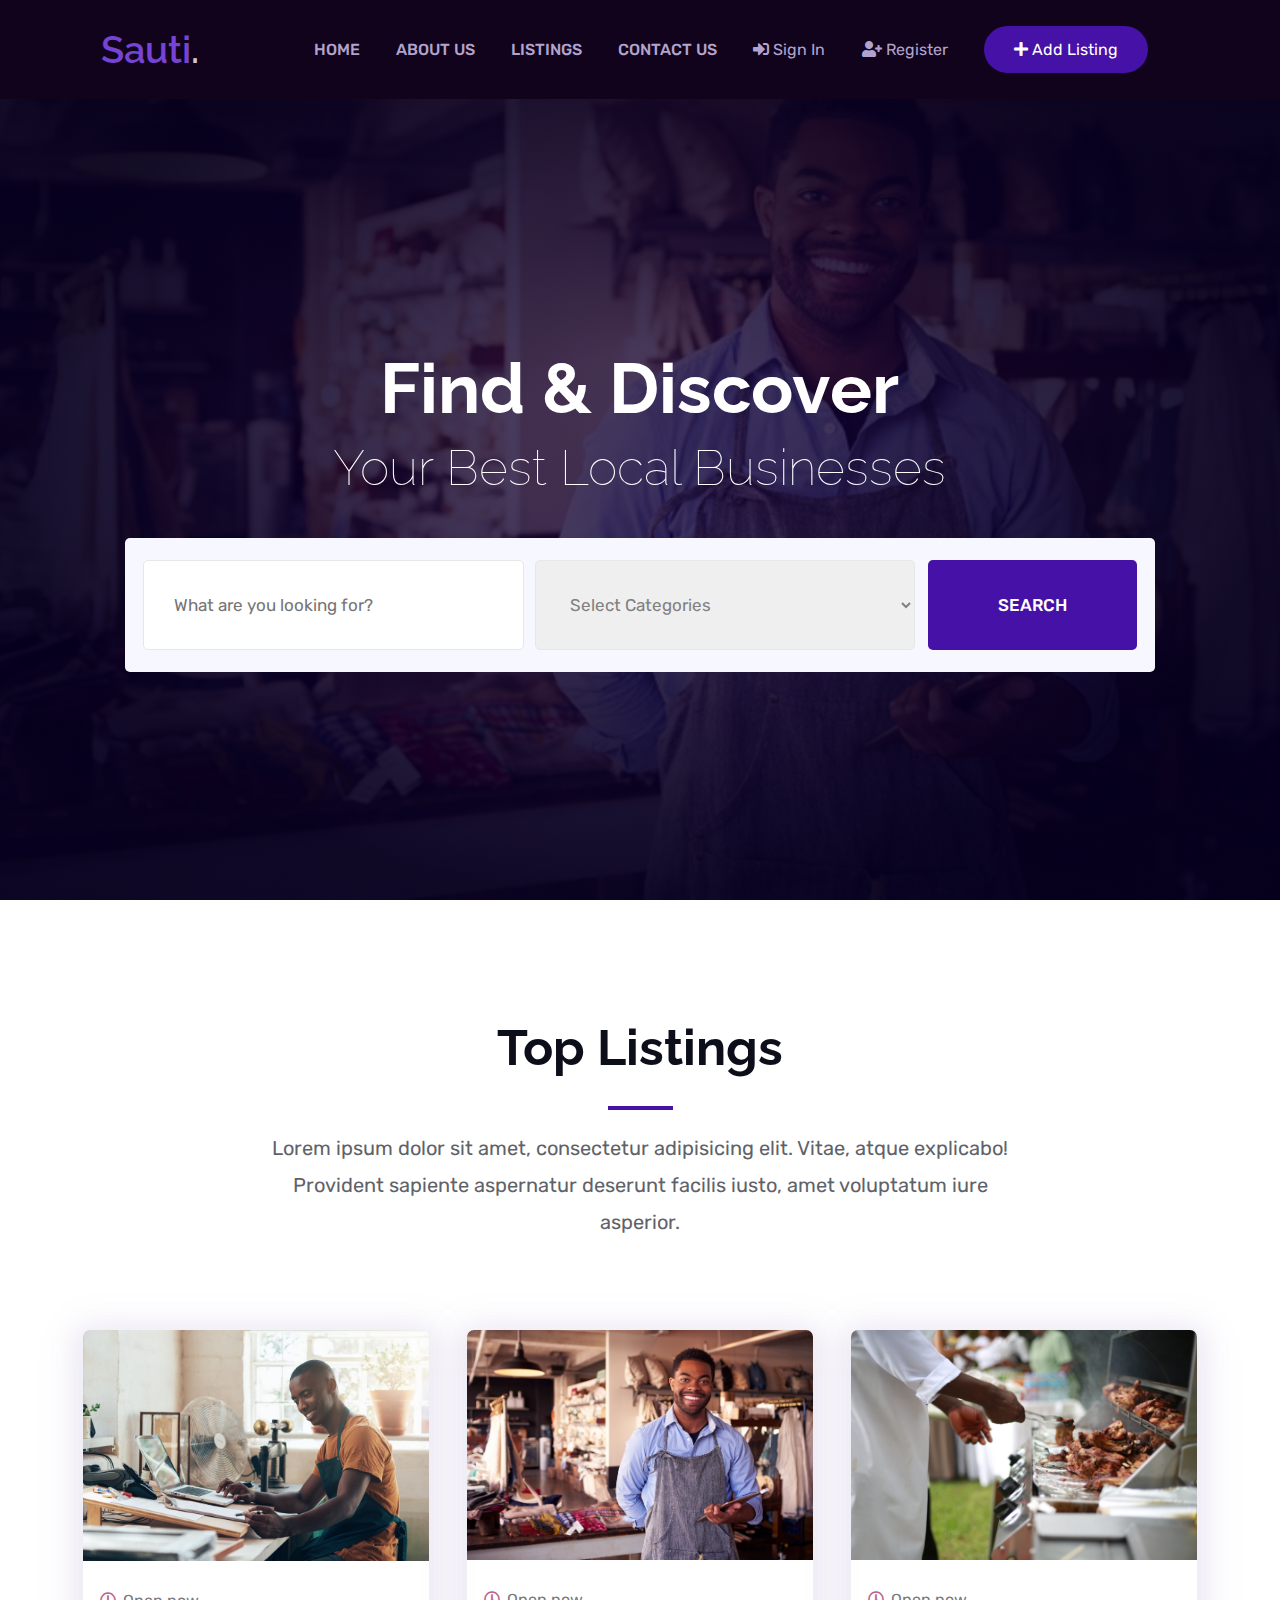
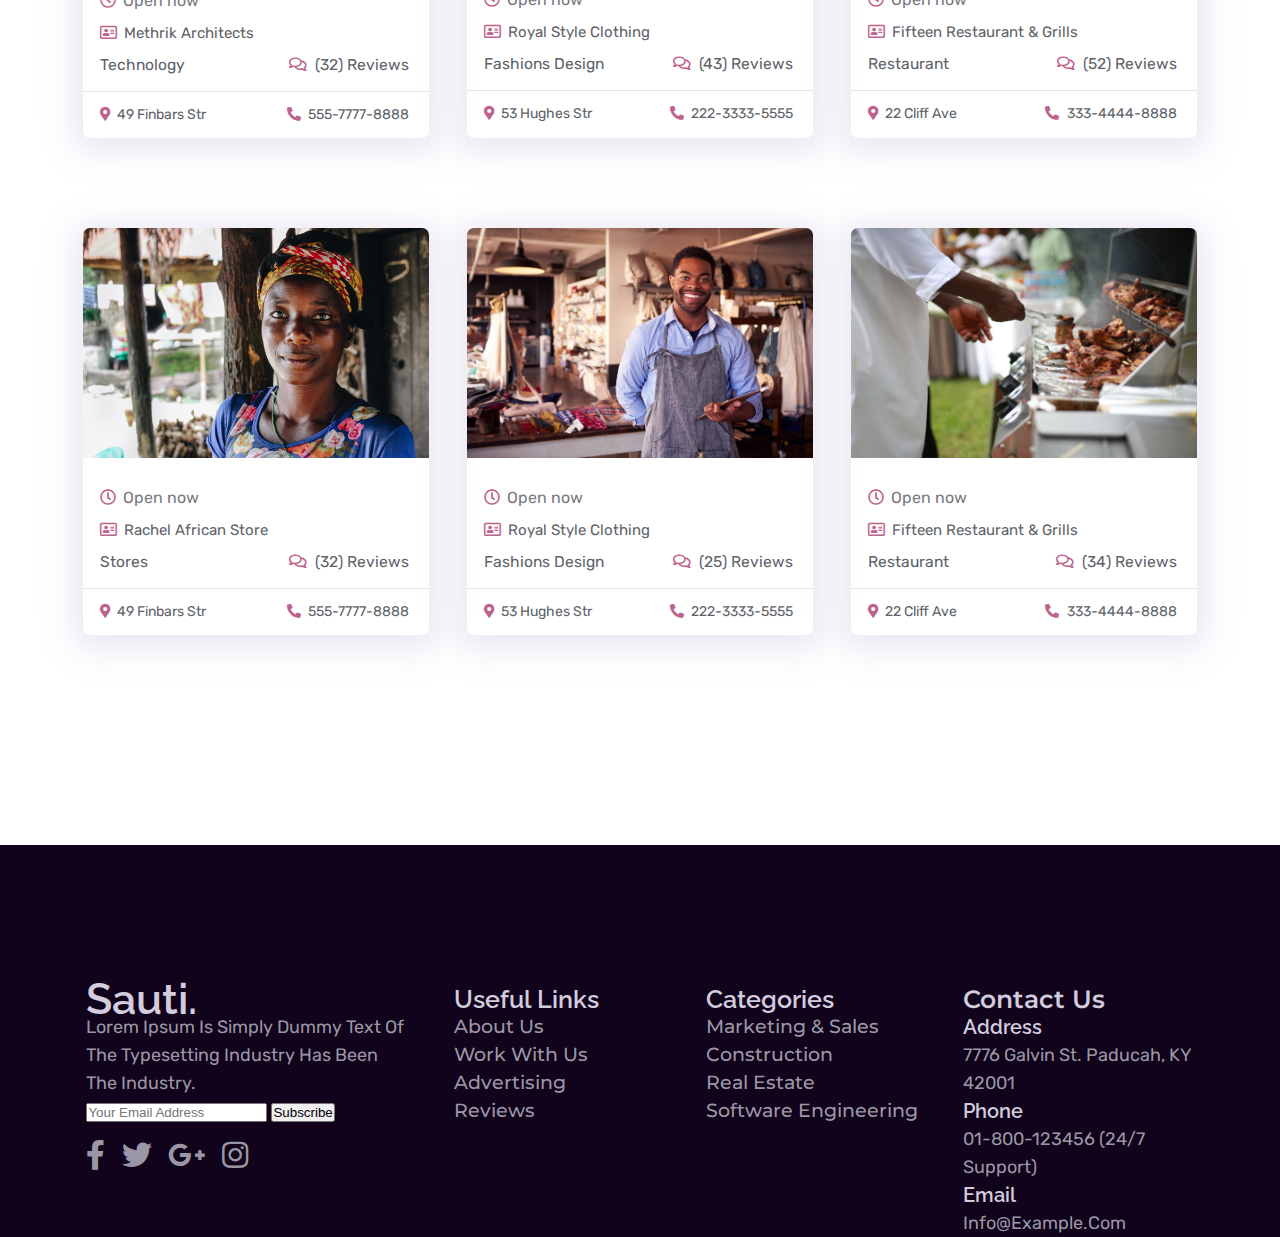
<file: index.html>
<!DOCTYPE html>
<html lang="en">
<head>
    <meta charset="UTF-8">
    <meta name="viewport" content="width=device-width, initial-scale=1.0">
    <meta http-equiv="X-UA-Compatible" content="ie=edge">
    <title>Sauti</title>
    <link rel="stylesheet" href="css/all.min.css">
    <link rel="stylesheet" href="css/style.css">
    <link href="https://fonts.googleapis.com/css?family=Montserrat:100,100i,200,200i,300,300i,400,400i,500,500i,600,600i,700,700i,800,800i,900,900i|Raleway:100,100i,200,200i,300,300i,400,400i,500,500i,600,600i,700,700i,800,800i,900,900i|Rubik:300,300i,400,400i,500,500i,700,700i,900,900i&display=swap" rel="stylesheet">
</head>
<body>
    <div class="container">

        <input type="checkbox" class="checkbox" id="click">

        <nav>
            <div class="nav-wrapper">
                <div class="logo-container">
                    <p>Sauti<span class="colored">.</span><span class="colored"></span></p>
                </div>
                <div class="nav-container">
                    <a href="">HOME</a>
                    <a href="about.html">ABOUT US</a>
                    <a href="">LISTINGS</a>
                    <a href="" class="contact-us">CONTACT US</a>
                    <a href="https://lucid-beaver-323918.netlify.com/login"><i class="fas fa-sign-in-alt"></i> Sign In</a>
                    <a href="https://lucid-beaver-323918.netlify.com" class="register"><i class="fas fa-user-plus"></i> Register</a>
                    <a href="https://lucid-beaver-323918.netlify.com" class="add-listing"> <i class="fas fa-plus"></i> Add Listing</a>
                    
                    <label for="click">
                        <div class="hamburger-wrapper">
                            <div class="hamburger"></div>
                            <div class="hamburger"></div>
                            <div class="hamburger"></div>
                        </div>
                    </label>
                </div>        
                
            </div>
        </nav>
        <header>
            <div class="header-content">
                <div class="header-text">
                    <h1>Find & Discover</h1>
                    <p>Your Best Local Businesses</p>
                </div>
                <!-- <div class="form-container"> -->
                <form action="" class="form-content">
                    <div class="input-container">
                        <input class="text-input" type="text" placeholder="What are you looking for?">
                        <select class="text-input" name="listing" form="">
                            <option value="">Select Categories</option>
                            <option value="">Marketing</option>
                            <option value="">Information Technology</option>
                            <option value="">Sales</option>
                            <option value="">Software Engineering</option>
                            <option value="">Construction</option>
                            <option value="">Real Estate</option>
                            <option value="">Employer</option>
                        </select>
                    </div>
                    <div class="submit-container">
                        <input class="submit-input" type="submit" name="" id="" value="SEARCH">
                    </div>
                </form>  
                <!-- </div> -->
            </div>

            <div class="header-textTwo">
                <p class="">Find Amazing Places, Activities And Businesses </p>
            </div>
        </header><!-- header ends here -->

        <!-- mobile side nav starts -->
        <div class="mobile-nav">
            <div class="side-logo">
                <h4>Sauti<span class="dotted">.</span></h4>
            </div>
            <div class="sidelinks-container">
                <a href=""><li>HOME</li></a>
                <a href="about.html"><li>ABOUT US</li></a>
                <a href=""><li>LISTINGS</li></a>
                <a href=""><li>CONTACT US</li></a>
            </div>
        </div> <!-- mobile side nav ends here -->
        

        <section class="first-section">
            <div class="listing-text">
                <h1>Top Listings</h1>
                <hr>
                <p>Lorem ipsum dolor sit amet, consectetur adipisicing elit. Vitae, atque explicabo! Provident sapiente aspernatur deserunt facilis iusto, amet voluptatum iure asperior.</p>
            </div>
            <div class="card-container">
                <div class="card">
                    <div >
                        <img class="card-img" src="img/african-man-business.jpg" alt="">
                    </div>
                    <div class="card-text">
                        <p><i class="far fa-clock"></i> Open now</p>
                        <p><i class="far fa-address-card"></i> Methrik Architects</p>
                        <div class="rest-reviews">
                            <span>Technology</span> <span><i class="far fa-comments"></i> (32) Reviews</span>
                        </div>
                      
                    </div>
                    <div class="address-cont">
                        <div class="address">
                            <span><i class="fas fa-map-marker-alt"></i> 49 Finbars Str</span>
                            <span><i class="fas fa-phone-alt"></i> 555-7777-8888</span>
                        </div>
                    </div>
                </div>

                <div class="card">
                    <div>
                        <img class="card-img" src="img/african-bizman.jpg" alt="">
                    </div>
                    <div class="card-text">
                        <p><i class="far fa-clock"></i> Open now</p>
                        <p><i class="far fa-address-card"></i> Royal Style Clothing</p>
                        <div class="rest-reviews">
                            <span>Fashions Design</span> <span><i class="far fa-comments"></i> (43) Reviews</span>
                        </div>
                      
                    </div>
                    <div class="address-cont">
                        <div class="address">
                            <span><i class="fas fa-map-marker-alt"></i> 53 Hughes Str</span>
                            <span><i class="fas fa-phone-alt"></i> 222-3333-5555</span>
                        </div>
                    </div>
                </div>

                <div class="card">
                    <div>
                        <img class="card-img" src="img/bbq-man.jpg" alt="">
                    </div>
                    <div class="card-text">
                        <p><i class="far fa-clock"></i> Open now</p>
                        <p><i class="far fa-address-card"></i> Fifteen Restaurant & Grills</p>
                        <div class="rest-reviews">
                            <span>Restaurant</span> <span><i class="far fa-comments"></i> (52) Reviews</span>
                        </div>
                      
                    </div>
                    <div class="address-cont">
                        <div class="address">
                            <span><i class="fas fa-map-marker-alt"></i> 22 Cliff Ave</span>
                            <span><i class="fas fa-phone-alt"></i> 333-4444-8888</span>
                        </div>
                    </div>
                </div> 

                <div class="card">
                    <div >
                        <img class="card-img" src="img/african-woman.jpg" alt="">
                    </div>
                    <div class="card-text">
                        <p><i class="far fa-clock"></i> Open now</p>
                        <p><i class="far fa-address-card"></i> Rachel African Store</p>
                        <div class="rest-reviews">
                            <span>Stores</span> <span><i class="far fa-comments"></i> (32) Reviews</span>
                        </div>
                      
                    </div>
                    <div class="address-cont">
                        <div class="address">
                            <span><i class="fas fa-map-marker-alt"></i> 49 Finbars Str</span>
                            <span><i class="fas fa-phone-alt"></i> 555-7777-8888</span>
                        </div>
                    </div>
                </div>

                <div class="card">
                    <div>
                        <img class="card-img" src="img/african-bizman.jpg" alt="">
                    </div>
                    <div class="card-text">
                        <p><i class="far fa-clock"></i> Open now</p>
                        <p><i class="far fa-address-card"></i> Royal Style Clothing</p>
                        <div class="rest-reviews">
                            <span>Fashions Design</span> <span><i class="far fa-comments"></i> (25) Reviews</span>
                        </div>
                      
                    </div>
                    <div class="address-cont">
                        <div class="address">
                            <span><i class="fas fa-map-marker-alt"></i> 53 Hughes Str</span>
                            <span><i class="fas fa-phone-alt"></i> 222-3333-5555</span>
                        </div>
                    </div>
                </div>

                <div class="card">
                    <div>
                        <img class="card-img" src="img/bbq-man.jpg" alt="">
                    </div>
                    <div class="card-text">
                        <p><i class="far fa-clock"></i> Open now</p>
                        <p><i class="far fa-address-card"></i> Fifteen Restaurant & Grills</p>
                        <div class="rest-reviews">
                            <span>Restaurant</span> <span><i class="far fa-comments"></i> (34) Reviews</span>
                        </div>
                      
                    </div>
                    <div class="address-cont">
                        <div class="address">
                            <span><i class="fas fa-map-marker-alt"></i> 22 Cliff Ave</span>
                            <span><i class="fas fa-phone-alt"></i>   333-4444-8888</span>
                        </div>
                    </div>
                </div> 
            </div>

            <!-- <div class="card-container">
               
            </div> -->
        </section>
            

        <footer>
            <div class="footer-container">
                <div class="footer footer-logo">
                    <h3>Sauti.</h3>
                    <p>Lorem Ipsum Is Simply Dummy Text Of The Typesetting Industry Has Been The Industry.</p>
                    <div>
                        <input type="text" placeholder="Your Email Address">
                        <input type="Submit" value="Subscribe">
                    </div>
                    <div class="social">
                        <span><a href=""><i class="fab fa-facebook-f"></i></a></span>
                        <span><a href=""><i class="fab fa-twitter"></i></a></span>
                        <span><a href=""><i class="fab fa-google-plus-g"></i></a></span>
                        <span><a href=""><i class="fab fa-instagram"></i></a></span>
                    </div>
                </div>
                <div class="footer category">
                    <div class="">
                        <h4>Useful Links</h4>
                        <li><a href="about.html">About Us</a></li>
                        <li><a href=""> Work With Us</a></li>
                        <li><a href="">Advertising</a></li>
                        <li><a href="">Reviews</a></li>  
                            
                    </div>
                </div>
                    
                    <div class="footer footer2">
                        <h4>Categories</h4>
                        <li><a href="">Marketing & Sales</a></li>
                        <li><a href="">Construction</a></li>
                        <li><a href="">Real Estate</a></li>
                        <li><a href="">Software Engineering</a></li>
                    </div>
            

                <div class="footer contact">
                    <h4>Contact Us</h4>
                    <h5>Address</h5>
                    <p>7776 Galvin St. Paducah, KY 42001</p>

                    <h5>Phone</h5>
                    <p>01-800-123456 (24/7 Support)</p>

                    <h5>Email</h5>
                    <p>Info@Example.Com</p>
                </div>
                </div>
                
                    
                
                    
                

                
            </div>
        </footer>
    </div>
</body>
</html>
</file>
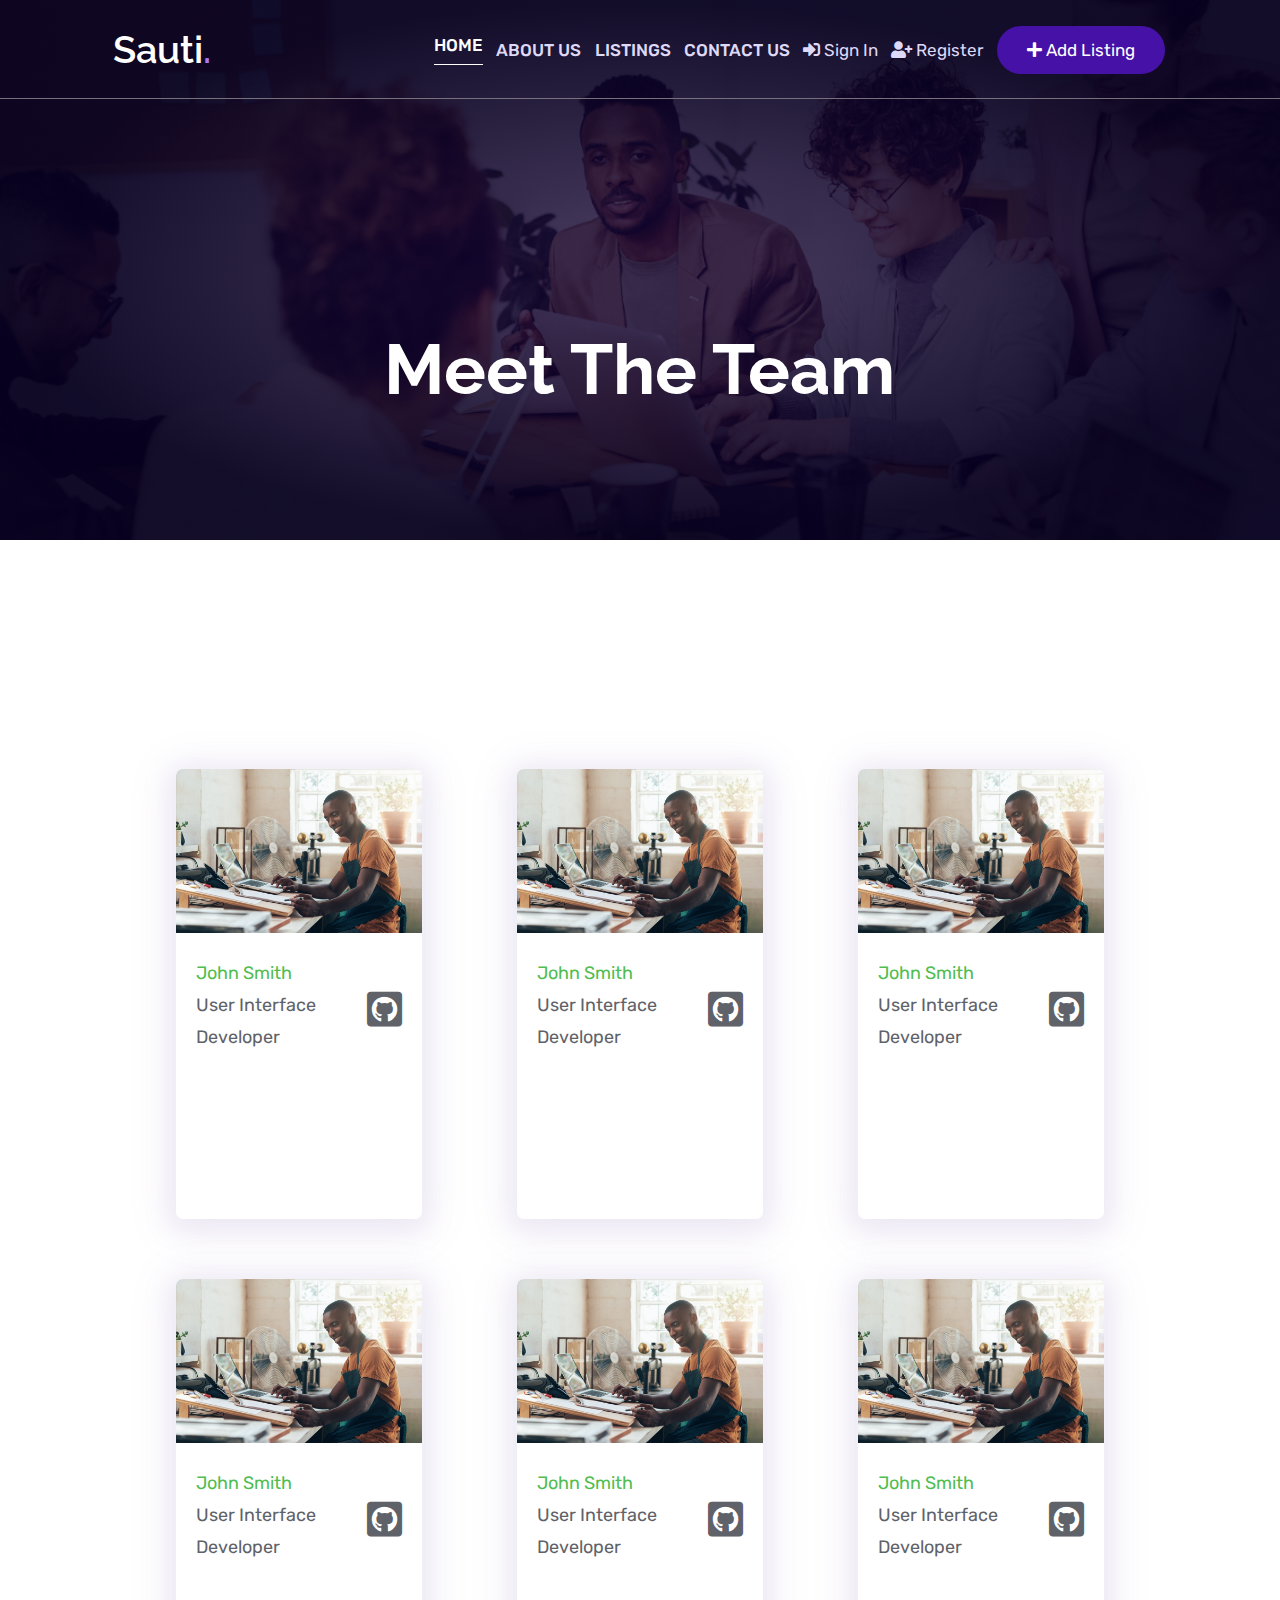
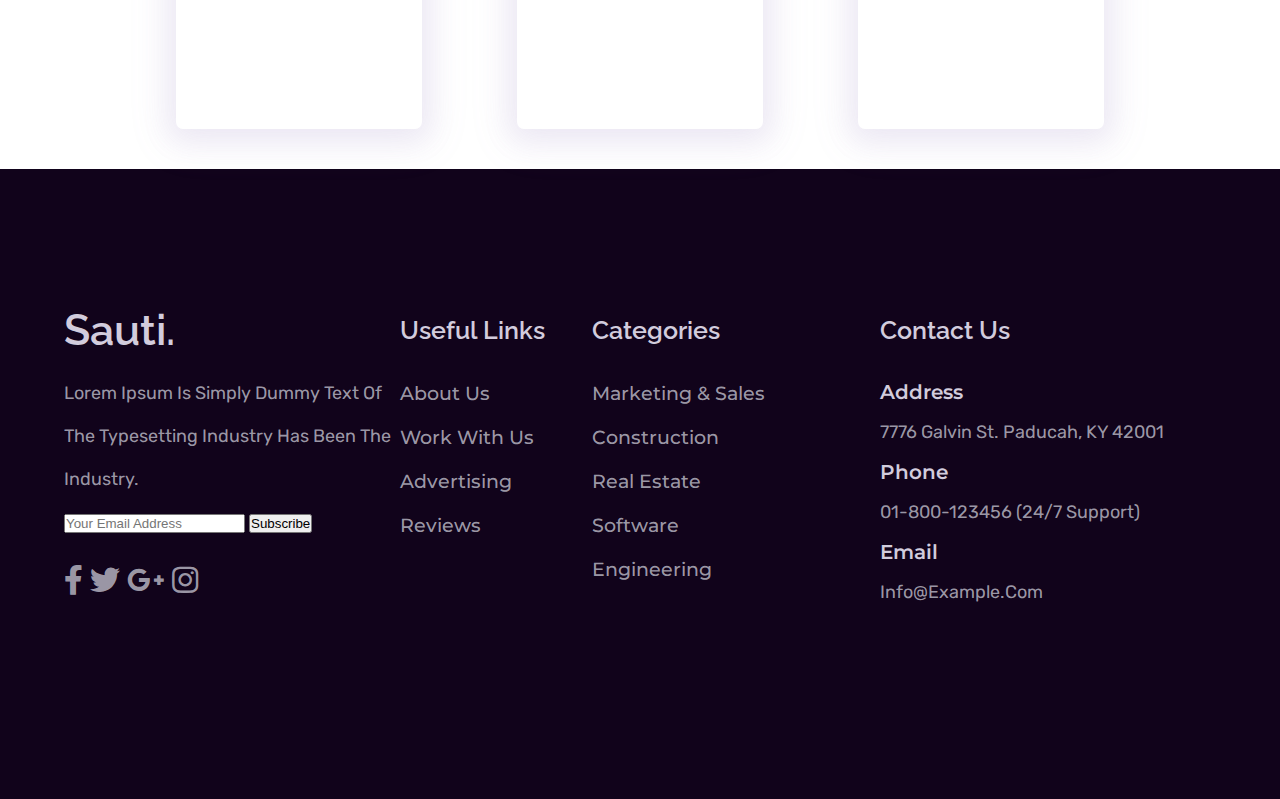
<file: about.html>
<!DOCTYPE html>
<html lang="en">
<head>
    <meta charset="UTF-8">
    <meta name="viewport" content="width=device-width, initial-scale=1.0">
    <meta http-equiv="X-UA-Compatible" content="ie=edge">
    <title>Document</title>
    <link rel="stylesheet" href="css/all.min.css">
    <link rel="stylesheet" href="css/about.css">
    <link href="https://fonts.googleapis.com/css?family=Open+Sans:300,300i,400,400i,600,600i,700,700i,800|Raleway:100,100i,200,200i,300,300i,400,400i,500,500i,600,600i,700,700i,800,800i,900,900i|Rubik:300,300i,400,400i,500,500i,700,700i,900,900i&display=swap" rel="stylesheet">
    <link href="https://fonts.googleapis.com/css?family=Montserrat:100,100i,200,200i,300,300i,400,400i,500,500i,600,600i,700,700i,800,800i,900&display=swap" rel="stylesheet">
</head>
<body>
    <div class="container">

        <nav>
            <div class="nav-wrapper">
                <div class="logo-container">
                    <p>Sauti<span class="colored">.</span><span class="colored"></span></p>
                </div>
                <div class="nav-container">
                    <a href="index.html">HOME</a>
                    <a href="">ABOUT US</a>
                    <a href="">LISTINGS</a>
                    <a href="">CONTACT US</a>
                    <a href=""><i class="fas fa-sign-in-alt"></i> Sign In</a>
                    <a href=""><i class="fas fa-user-plus"></i> Register</a>
                    <a href=""> <i class="fas fa-plus"></i> Add Listing</a>
                </div>        
                
            </div>
        </nav>
        <header>
            <div class="header-content">
                <div class="header-text">
                    <h1>Meet The Team</h1>
                </div>
            </div>

        </header><!-- HEADER ENDS HERE -->

        <!-- TEAM MEMBERS LISTING START HERE -->

        <section class="first-section">

            <div class="card-container">
                <div class="card">
                    <div>
                        <img class="card-img" src="img/african-man-business.jpg" alt="">
                    </div>
                    <div class="card-text">
                        <p>John Smith</p>
                        <div class="rest-reviews">
                            <span>User Interface Developer</span> <span><a href=""><i class="fab fa-github-square"></i></a></span>
                        </div>
                    </div>
                    
                </div>

                <div class="card">
                    <div>
                        <img class="card-img" src="img/african-man-business.jpg" alt="">
                    </div>
                    <div class="card-text">
                        <p>John Smith</p>
                        <div class="rest-reviews">
                            <span>User Interface Developer</span> <span><a href=""><i class="fab fa-github-square"></i></a></span>
                        </div>
                    </div>
                    
                </div>

                <div class="card">
                    <div>
                        <img class="card-img" src="img/african-man-business.jpg" alt="">
                    </div>
                    <div class="card-text">
                        <p>John Smith</p>
                        <div class="rest-reviews">
                            <span>User Interface Developer</span> <span><a href=""><i class="fab fa-github-square"></i></a></span>
                        </div>
                    </div>
                    
                </div>

            </div>

            <div class="card-container">
                <div class="card">
                    <div>
                        <img class="card-img" src="img/african-man-business.jpg" alt="">
                    </div>
                    <div class="card-text">
                        <p>John Smith</p>
                        <div class="rest-reviews">
                            <span>User Interface Developer</span> <span><a href=""><i class="fab fa-github-square"></i></a></span>
                        </div>
                    </div>
                    
                </div>

                <div class="card">
                    <div>
                        <img class="card-img" src="img/african-man-business.jpg" alt="">
                    </div>
                    <div class="card-text">
                        <p>John Smith</p>
                        <div class="rest-reviews">
                            <span>User Interface Developer</span> <span><a href=""><i class="fab fa-github-square"></i></a></span>
                        </div>
                    </div>
                    
                </div>

                <div class="card">
                    <div>
                        <img class="card-img" src="img/african-man-business.jpg" alt="">
                    </div>
                    <div class="card-text">
                        <p>John Smith</p>
                        <div class="rest-reviews">
                            <span>User Interface Developer</span> <span><a href=""><i class="fab fa-github-square"></i></a></span>
                        </div>
                    </div>
                    
                </div>

            </div>
        </section>


        <footer>
            <div class="footer-container">
                <div class="footer footer-logo">
                    <h3>Sauti.</h3>
                    <p>Lorem Ipsum Is Simply Dummy Text Of The Typesetting Industry Has Been The Industry.</p>
                    <div>
                        <input type="text" placeholder="Your Email Address">
                        <input type="Submit" value="Subscribe">
                    </div>
                    <div class="social">
                        <span><a href=""><i class="fab fa-facebook-f"></i></a></span>
                        <span><a href=""><i class="fab fa-twitter"></i></a></span>
                        <span><a href=""><i class="fab fa-google-plus-g"></i></a></span>
                        <span><a href=""><i class="fab fa-instagram"></i></a></span>
                    </div>
                </div>
                <div class="footer category">
                    <div class="footer1">
                        <h4>Useful Links</h4>
                        <li><a href="about.html">About Us</a></li>
                        <li><a href=""> Work With Us</a></li>
                        <li><a href="">Advertising</a></li>
                        <li><a href="">Reviews</a></li>  
                            
                    </div>
                    <div class="footer2">
                        <h4>Categories</h4>
                        <li><a href="">Marketing & Sales</a></li>
                        <li><a href="">Construction</a></li>
                        <li><a href="">Real Estate</a></li>
                        <li><a href="">Software Engineering</a></li>
                    </div>
                </div>

                <div class="footer">
                    <h4>Contact Us</h4>
                    <div class="contact">
                        <h5>Address</h5>
                        <p>7776 Galvin St. Paducah, KY 42001</p>

                        <h5>Phone</h5>
                        <p>01-800-123456 (24/7 Support)</p>

                        <h5>Email</h5>
                        <p>Info@Example.Com</p>
                    </div>
                    
                </div>
            </div>
        </footer>

    </div>
</body>
</html>
</file>
<file: css/style.css>
*{
    margin: 0;
    padding: 0;
    box-sizing: border-box;
    max-width: 100%;
}

html, 
body{
    font-size: 62.5%;
    font-family: 'Open Sans', sans-serif;
    font-family: 'Roboto', sans-serif;
    font-family: 'Rubik', sans-serif;
    font-family: 'Raleway', sans-serif;
    color: black;
}

/* CONTAINER STARTS HERE */
.container{
    width: 100%;
    height: 100vh;
    background-image: radial-gradient(rgba(17, 1, 48, 0.774) 15%, rgba(6, 0, 31, 0.945) 70%), url(/img/african-bizman.jpg);
    background-position: center;
    background-size: cover;
}

/* NAV STARTS HERE */
nav{
    width: 100%;
    height: 11vh;
    color: white;
    opacity: 1;
    position: fixed;
    background-color: #11031b;
    z-index: 7;
}

.nav-wrapper{
    width: 85%;
    height: 10vh;
    margin: 0 auto;
    display: flex;
    justify-content: space-between;
}
.logo-container{
    width: 10%;
    height: 11vh;
    display: flex;
    justify-content: center;
    align-items: center;

}
.logo-container p{
    font-size: 3.8rem;
    font-weight: 600;
    color: rgb(118, 67, 212);
    
}
.colored {
    color: rgb(209, 199, 218);
} 

/*LOGO CONTAINER STARTS HERE */

/* THE NAV LINKS START HERE */

.nav-container{
    font-size: 1.5rem;
    display: flex;
    justify-content: flex-end;
    justify-content: space-between;
    align-items: center;
    width: 80%;
    height: 11vh;

}
.nav-container a {
    font-family: 'Rubik', sans-serif;
    font-size: 1.6rem;
    color: #b2a3ce;
    font-weight: 500;
    text-decoration: none;
    transition: color 0.1;
}

.nav-container a:hover{
    color: white;
}
.nav-container a:nth-child(5),
.nav-container a:nth-child(6),
.nav-container a:nth-child(7){
    font-weight: 400;
}
.nav-container a:nth-child(7){
    padding: 14px 30px;
    background-color: #4611A7;
    border-radius: 30px;
    color: white;
}
.nav-container a:nth-child(7):hover{
    background-color: rgb(103, 44, 212);
}

/* HAMBURGER STARTS */

.hamburger-wrapper {
    display: flex;
    flex-direction: column;
    cursor: pointer;
    display: none;
 
    
    
}
.hamburger {
    width: 20px;
    height: 1px;
    background-color: white;
    margin-top: 6px;
    /* z-index: 10; */
}

/* HEADER STARTS HERE */

header{
    width: 83%;
    height: 100vh;
    margin: 0 auto;
    display: flex;
    flex-direction: column;
    justify-content: center;
    align-items: center;
    line-height: 8rem;
    color: white;

}
.header-content{
    display: flex;
    flex-direction: column;
    justify-content: center;
    align-items: center;
    width: 100%;
    position: relative;
    top: 60px;
}
.header-text{
    font-family: 'Raleway', sans-serif;
    width: 100%;
    text-align: center;
}

.header-text h1{
    font-size: 7rem;
    font-weight: 700;
}

.header-text p{
    font-size: 5rem;
    font-weight: 100;
}

.form-content{
   width: 97%;
   margin: 0 auto;
   background-color: #F7F7FF;
   padding: 22px 18px;
   display: flex;
   justify-content: space-between;
   margin-top: 30px;
   border-radius: 5px; 
}
.input-container {
    width: 77.7%;
    /* height: 10vh; */
    display: flex;
    justify-content: space-between;
}
.text-input{
    font-family: 'Rubik', sans-serif;
    font-size: 1.7rem;
    padding-left: 30px;
    width: 49.3%;
    height: 10vh;
    border-radius: 5px;
    border: 1px solid rgb(231, 231, 231);
}

.text-input:focus {
    border: 1px solid rgb(231, 231, 231);
    outline: none;
}
.form-content select{
    color: gray;
}
.form-content select option{
    font-size: 2.3rem;
    padding-top: 20px;
    padding-bottom: 20px;
    height: 10vh;
    outline: none;
}

.submit-container {
    width: 21%;
    height: 10vh;
    displaY: flex;
}
.submit-input{
    font-family: 'Rubik', sans-serif;
    width: 100%;
    height: 10vh;
    font-size: 1.7rem;
    background-color: #4611A7;
    color: white;
    font-weight: 500;
    border: none;
    border-radius: 5px;
    cursor: pointer;
    outline: none;
}
.submit-input:hover{
    background-color: rgb(103, 44, 212);
}
.header-textTwo{
    font-family: 'Rubik', sans-serif;
    font-size: 1.7rem;
    letter-spacing: 0.1rem;
    z-index: 1;
    color: rgb(180, 161, 194);
    position: relative;
    top: 100px;
    word-spacing: 0.3rem;
    display: none;
} 

/* NAV AND HEADER SECTION END HERE */

/* SIDE NAV STARTS */

.mobile-nav{
    position: fixed;
    left: -40%;
    top: 0;
    width: 40%;
    height: 100vh;
    /* background-color: rgb(219, 199, 255); */
    /* #3B3246 */
    /* #4B4453 */
    /* #7B7484 */
    /* #B0A8B9 */
    background-color: rgb(5, 3, 10);
    z-index: 10;
    display: none;
    transition: left .8s cubic-bezier(1, 0, 0, 1);
}

.side-logo {
    width: 100%;
    padding: 10px 20px;
    margin-top: 20px;
}
.side-logo h4 {
    font-size: 4rem;
    color: #4611A7;
}
.dotted {
    color: black;
}
.sidelinks-container {
    width: 100%;
    height: 25vh;
    display: flex;
    flex-direction: column;
    justify-content: space-evenly;
    justify-content: center;
    margin-top: 40px;

}
.sidelinks-container li {
    list-style-type: none;
    border-top: 1px solid rgb(68, 67, 70);
    padding: 12px 0;
    padding-left: 20px;
}

.sidelinks-container a:nth-child(4) {
   border-bottom: 1px solid rgb(68, 67, 70);
}
.sidelinks-container a {
    color: rgb(182, 182, 182);
    font-size: 1.5rem;
    text-decoration: none;
    font-weight: 500;
    transition: all 700ms;  
}
.sidelinks-container a:hover {
    background-color: rgb(219, 219, 219);
    color: rgb(20, 20, 20);
    font-weight: 700;
    
}


/* INPUT CHECKBOX */
.checkbox {
    position: absolute;
    top: -20px;
    visibility: hidden;
}

.checkbox:checked ~ .mobile-nav {
    left: 0;
}

/* TOP LISTING TEXT STARTS HERE */

.first-section{
    margin-top: 100px;
    margin-bottom: 120px;
}

.listing-text{
    width: 60%;
    height: 30vh;
    margin: 0 auto; 
    display: flex;
    flex-direction: column;
    justify-content: center;
    align-items: center;
    line-height: 3.7rem;
    text-align: center;
}
.listing-text h1 {
    font-family: 'Raleway', sans-serif;
    font-size: 5rem;
    color:rgb(12, 14, 26);
}
hr {
    color: grey;
    width: 65px;
    height: 3.8px;
    background-color: #4611A7;
    margin-top: 40px;
   
    border: 1px solid #4611A7;
}
.listing-text p {
    font-family: 'Rubik', sans-serif;
    font-size: 2rem;
    color: rgb(96, 98, 105);
    margin-top: 20px;
}

/* LISTING CARDS START HERE */

.card-container{
    width: 90%;
    margin: 0 auto;
    margin-top: 60px;
    display: flex;
    justify-content: space-around;
    flex-wrap: wrap;
}

.card { 
    color: rgb(119, 121, 128);
    font-family: 'Rubik', sans-serif;
    width: 30%;
    border-radius: 7px;
    line-height: 3.2rem;
    box-shadow: 0 4px 25px 10px rgba(156, 134, 197, 0.103), 0 6px 40px 10px rgba(156, 134, 197, 0.103);
    margin-bottom: 90px;
    
}

.card-img{
    border-top-left-radius: 7px;
    border-top-right-radius: 7px;
}

.card-text{
    font-size: 1.6rem;
    padding-top: 10px;
    padding-right: 20px;
    padding-left: 20px;
    padding-bottom: 10px;
    font-weight: 500;  
       
}

.card-text p:nth-child(1){
    font-size: 1.6rem;
    font-weight: 400;
}
.card-text p:nth-child(2){
    font-size: 1.5rem;
    font-weight: 400;
    color: rgb(96, 98, 105);
}

.card i,
.card i , 
.card i {
    position: relative;
    left: -3.4%;
    color: rgb(189, 99, 141);
}

.card .fa-address-card {
    position: relative;
    left: -1%;
}

.card .fa-clock {
    color: rgb(119, 121, 128);
    position: relative;
    left: -1.2%;
    /* color: #4611A7; */
    color: rgb(189, 99, 141);
}
.rest-reviews{
    font-size: 1.56rem;
    display: flex;
    justify-content: space-between;
    font-weight: 400;
    color: rgb(96, 98, 105);
}
.rest-reviews span:first-child {
    position: relative;
    left: -0.9%;
}
.address-cont{
    width: 100%;
}
.address{
    padding: 7px 20px;
    font-size: 1.4rem;
    border-top: 1px solid rgb(228, 227, 230);
    display: flex;
    justify-content: space-between;
}
 .address span{
    color: rgb(96, 98, 105);
    font-weight: 400;   
}







/* FOOTER SECTION STARTS HERE */

footer {
    font-family: 'Montserrat', sans-serif;
    width: 100%;
    background-color: #11031b;
    color: rgba(169, 166, 180, 0.932);
    padding-top: 140px;
    font-size: 1.7rem;
    font-weight: 400;
    line-height: 2.8rem;
}

footer h1,
footer h2,
footer h3,
footer h4,
footer h5,
footer h6{
    font-family: 'Raleway', sans-serif;
    font-size: 2.5rem;
    font-weight: 600;
    color: rgb(210, 204, 221);
}
.social {
    width: 50%;
    margin-top: 15px;
    display: flex;
    justify-content: space-between;
    flex-direction: baseline;
}
.social a{
    font-size: 3rem;
}

footer li{
    list-style-type: none;
}

footer p{
    font-family: 'Rubik', sans-serif;
}
footer a {
    font-weight: 500;
    text-decoration: none;
    font-size: 1.9rem;
    color: rgba(169, 166, 180, 0.932);

}
footer a:hover {
    color: white;
}
.footer-container{
    width: 90%;
    margin: 0 auto;
    display: flex;
    justify-content: space-around;
    align-items: flex-start;
    
}
.footer{
    display: flex;
    flex-direction: column;
}


.category {
    width:18%;
}


/* .footer2{
   margin-left: -7%;
} */

.footer p {
    font-size: 1.8rem;
}
.footer-logo{
    width: 28%;
}

.footer-logo h3{
    font-size: 4.3rem;
}

.contact h4
{
    font-family: 'Montserrat', sans-serif;
    font-size: 2.5rem;  
}
.contact h5{
    font-weight: 600;
    font-size: 2rem;
}


.contact {
    font-family: 'Montserrat', sans-serif;
    width: 20%;
}













/* MEDIA QUERY STARTS */

@media (max-width: 1200px){
    .container {
        width: 100%;
    }

    .nav-container a {
        font-size: 1.6rem;
    }

}


@media (max-width: 1120px){
    .container {
        width: 100%;
    }
    .nav-container{
        width: 80%;
    }
    .nav-container a {
        font-size: 1.5rem;
    }
    .logo-container p{
        font-size: 3.4rem;
    }

}

@media (max-width: 1198px){
    .container {
        width: 100%;
    }

    .nav-container{
        width: 85%;
        font-size: 1.2rem;
    }
    .logo-container p{
        font-size: 3rem;
    }
    .nav-container a {
        font-size: 1.5rem;
    }

    .card{
        width: 40%;
    }

    
   
}

@media (max-width: 988px){
    .nav-container a:nth-child(4){
        display: none;
    }
    .card{
        width: 40%;
    }
    .nav-container a{
        font-size: 1.5rem;
    }
    .header-text h1{
        font-size: 6rem;
    }
    .header-text p{
        font-size: 5rem;
    }
}

@media (max-width: 804px){
    .nav-container a:nth-child(4){
        display: none;
        
    }
    .hamburger-wrapper {
        display: block;
    }

    .header-text {
        line-height: 6rem;
    }

    .header-text h1{
        font-size: 5rem;
        font-weight: 600;
    }
    .header-text p{
        font-size: 4rem;
    }
    .text-input{
        padding-left: 15px;  
    }
    
    .form-content{
        height: 28.5vh;
        display: flex;
        flex-direction: column;
        justify-content: space-between;
        align-items: space-between;
      
     }
    .input-container {
        width: 100%;
        display: flex;
        /* justify-content: ; */
    }
    .text-input {
        display: flex;
        width: 49%;
        font-size: 1.5rem;
    }
     
     .submit-container{
         width: 100%;
     }
     .listing-text {
         margin-top: 25%;
         margin-bottom: 20%;
     }
     .card{
        width: 80%;
    }

    .nav-container a:nth-child(1),
    .nav-container a:nth-child(2),
    .nav-container a:nth-child(3){
        display: none;
    }
    .nav-container {
        width: 70%;
    }
    .nav-container a:nth-child(7){
        padding-right: 15px;
        padding-left: 15px;
    }
    .mobile-nav {
        display: block;
    }

  

footer h1,
footer h2,
footer h3,
footer h4,
footer h5,
footer h6{
    font-size: 2.0rem;
   
}
.contact h4{
    font-size:2rem;
}

.footer-logo h3{
    font-size: 3rem;
}

.footer p{
    font-size: 1.3rem;
}

footer a{
    font-size:1.3rem;
}
.contact h5{
    font-size: 1.6rem;
}

    

}


@media (max-width: 560px){
    .header-text {
        line-height: 4rem;
    }

    .header-text h1{
        font-size: 3rem;
        font-weight: 600;
    }
    .header-text p{
        font-size: 3rem;
    }
    .form-content{
        height: 39vh;
        display: flex;
        flex-direction: column;
        justify-content: space-between;
        align-items: space-between;
      
     } 
    .input-container {
        width: 100%;
        height: 21vh;
        display: flex;
        flex-direction: column;
        justify-content: space-between;
    }
    .text-input {
        display: flex;
        width: 100%;
        font-size: 1.8rem;
    }

    .nav-container .add-listing {
        display: none;
    }

    .nav-container .register {
            padding: 14px 30px;
            background-color: #4611A7;
            border-radius: 30px;
            color: white;
            color: #e3dcf1;
            padding: 11px 20px;
    }

    .nav-container .register:hover{
        background-color: rgb(103, 44, 212);
    }
    .footer-container{
        flex-direction: row ;
        width: 90%;
        flex-wrap: wrap;
        justify-content: space-evenly;
    }
    .footer{
        width: 40%;
    }
    .social a {
        font-size: 2rem;
    }
    .footer2,
    .contact {
        margin-top: 3%;
    }
    .contact h5 {
        font-size: 1.4rem;
    }
    .contact h5, .contact a {
        line-height: 2rem;
    }   
}

@media (max-width: 380px) {
    .nav-container .register {
        padding: 10px 12px;
    }
    .nav-container label {
        margin-left: 3%;
    }

    .first-section {
        margin-top: 60%;
    }
    .listing-text {
        line-height: 3.5rem;
        margin-bottom: 50%;
    }
    .listing-text h1 {
        line-height: 4rem;
        font-size: 4rem;
        
    }
    .listing-text p {
        font-size: 1.8rem;
    }
    .card-text p:nth-child(1),
    .card-text p:nth-child(2),
    .card-text i,
    .rest-reviews,
    .address {
        font-size: 1.28rem;
    }

}
</file>
<file: css/about.css>
*{
    margin: 0;
    padding: 0;
    box-sizing: border-box;
    max-width: 100%;
    /* border: 1px solid white; */
}

html, 
body{
    font-size: 62.5%;
    font-family: 'Open Sans', sans-serif;
    font-family: 'Roboto', sans-serif;
    font-family: 'Rubik', sans-serif;
    font-family: 'Raleway', sans-serif;
    color: black;
}

/* CONTAINER STARTS HERE */
.container{
    width: 100%;
    height: 60vh;
    max-width: 100%;
    background-image: radial-gradient(rgba(17, 1, 48, 0.774) 15%, rgba(6, 0, 31, 0.945) 70%), url(/img/team2.jpg);
    background-size: 100%;
    background-position: right center;
    background-repeat: no-repeat;
    /* background-size: cover; */
}

/* NAV STARTS HERE */

nav{
    width: 100%;
    height: 11vh;
    color: white;
    border-bottom: 0.5px solid rgb(119, 113, 126);
}

.nav-wrapper{
    width: 83%;
    height: 10vh;
    margin: 0 auto;
    display: flex;
    justify-content: space-between;
}
.logo-container{
    width: 10%;
    height: 11vh;
    display: flex;
    justify-content: center;
    align-items: center;

}
.logo-container p{
    font-size: 3.8rem;
    font-weight: 600;
    
}
.colored {
    color:rgb(166, 120, 252);
} 
/* LOGO CONTAINER ENDS HERE */

/* NAV LINKS START HERE*/
.nav-container{
    font-size: 1.5rem;
    display: flex;
    justify-content: flex-end;
    justify-content: space-around;
    align-items: center;
    width: 70%;
    height: 11vh;

}
.nav-container a {
    font-family: 'Rubik', sans-serif;
    font-size: 1.7rem;
    color: rgb(223, 217, 248);
    font-weight: 500;
    text-decoration: none;
    transition: color 0.1;
}

.nav-container a:hover{
    color: white;
}
.nav-container a:first-child{
    color: white;
    padding-bottom: 9px;
    border-bottom: 1px solid rgb(255, 255, 255);
}
.nav-container a:nth-child(5),
.nav-container a:nth-child(6),
.nav-container a:nth-child(7){
    font-weight: 400;
}
.nav-container a:nth-child(7){
    padding: 14px 30px;
    background-color: #4611A7;
    border-radius: 30px;
    color: white;
}
.nav-container a:nth-child(7):hover{
    background-color: rgb(103, 44, 212);
}

/* HERO OR HEADER SECTION STARTS HERE*/

header{
    width: 83%;
    height: 60vh;
    margin: 0 auto;
    display: flex;
    flex-direction: column;
    justify-content: center;
    align-items: center;
    line-height: 8rem;
    color: white;

}
.header-content{
    display: flex;
    flex-direction: column;
    justify-content: center;
    align-items: center;
    width: 100%;
    
}
.header-text{
    font-family: 'Raleway', sans-serif;
    width: 100%;
    text-align: center;
}

.header-text h1{
    font-size: 7rem;
    font-weight: 700;
}

.header-text p{
    font-size: 5rem;
    font-weight: 100;
}

/* HERO ENDS HERE */




/* LISTING CARDS START HERE */

.first-section{
    margin-bottom: 300px;
    margin-top: 130px;
    height: 700px;
}

.card-container{
    width: 80%;
    height: 50vh;
    margin: 0 auto;
    margin-top: 60px;
    display: flex;
    justify-content: space-around;
    flex-wrap: wrap;
}

.card { 
    color: rgb(96, 98, 105);
    font-family: 'Rubik', sans-serif;
    width: 24%;
    height: 50vh;
    border-radius: 7px;
    line-height: 3.2rem;
    box-shadow: 0 4px 25px 10px rgba(156, 134, 197, 0.103), 0 6px 40px 10px rgba(156, 134, 197, 0.103);
}

.card-img{
    /* height: 40vh; */
    border-top-left-radius: 7px;
    border-top-right-radius: 7px;
}

.card-text{
    font-size: 1.6rem;
    padding-top: 10px;
    padding-right: 20px;
    padding-left: 20px;
    padding-bottom: 10px;
    font-weight: 500;     
}

.card-text p:nth-child(1){
    color: rgb(79, 189, 79);
    font-size: 1.8rem;
    font-weight: 400;
}
.card-text p:nth-child(2){
    font-size: 1.6rem;
    font-weight: 400;
    color: rgb(96, 98, 105);
}
.rest-reviews{
    font-size: 1.8rem;
    display: flex;
    justify-content: space-between;
    font-weight: 400;
    color: rgb(96, 98, 105);
}

.rest-reviews i {
    font-size: 4rem;
}
.rest-reviews a{
    color: rgb(96, 98, 105);
}
/* .address-cont{
    width: 100%;
} */
/* .address{
    padding: 7px 20px;
    font-size: 1.4rem;
    border-top: 1px solid rgb(228, 227, 230);
    display: flex;
    justify-content: space-between;
}
 .address span{
    color: rgb(96, 98, 105);
    font-weight: 400;   
} */


/* FOOTER SECTION STARTS HERE */

footer {
    font-family: 'Montserrat', sans-serif;
    width: 100%;
    height: 70vh;
    background-color: #11031b;
    color: rgba(169, 166, 180, 0.932);
    padding-top: 140px;
    font-size: 1.7rem;
    font-weight: 400;
    line-height: 2.8rem;
    
}

footer h1,
footer h2,
footer h3,
footer h4,
footer h5,
footer h6{
    font-family: 'Raleway', sans-serif;
    font-size: 2.5rem;
    font-weight: 600;
    color: rgb(210, 204, 221);
}
.social {
    width: 40%;
    margin-top: 15px;
    display: flex;
    justify-content: space-between;
    flex-direction: baseline;
}
.social a{
    font-size: 3rem;
}

footer li{
    list-style-type: none;
}

footer p{
    font-family: 'Rubik', sans-serif;
}
footer a {
    font-weight: 500;
    text-decoration: none;
    font-size: 1.9rem;
    /* color: rgb(204, 201, 218); */
    color: rgba(169, 166, 180, 0.932);

}
.footer-container{
    width: 90%;
    height: 50vh;
    margin: 0 auto;
    display: flex;
    justify-content: space-around;
    
}
.footer{
    width: 35%;
    height: 20vh;
    line-height: 4.3rem;
    display: flex;
    flex-direction: column;
}
.footer h3,
.footer1 h4,
.footer2 h4,
.footer h4{
    margin-bottom: 20px;
}

.category {
    width: 50%;
    height: 50vh;
    display: flex;
    flex-direction: row;
}

.footer1, 
.footer2{
    width: 40%;
    height: 50vh;
}
.footer p {
    font-size: 1.8rem;
}
.footer-logo{
    line-height: 4.3rem;
}

.footer-logo h3{
    font-size: 4.3rem;
}

.contact h4,
.contact h5{
    font-family: 'Montserrat', sans-serif;
    font-size: 2rem;  
}
.contact h5{
    font-weight: 600;
}


.contact {
    font-family: 'Montserrat', sans-serif;
    line-height: 4rem;
}
</file>
